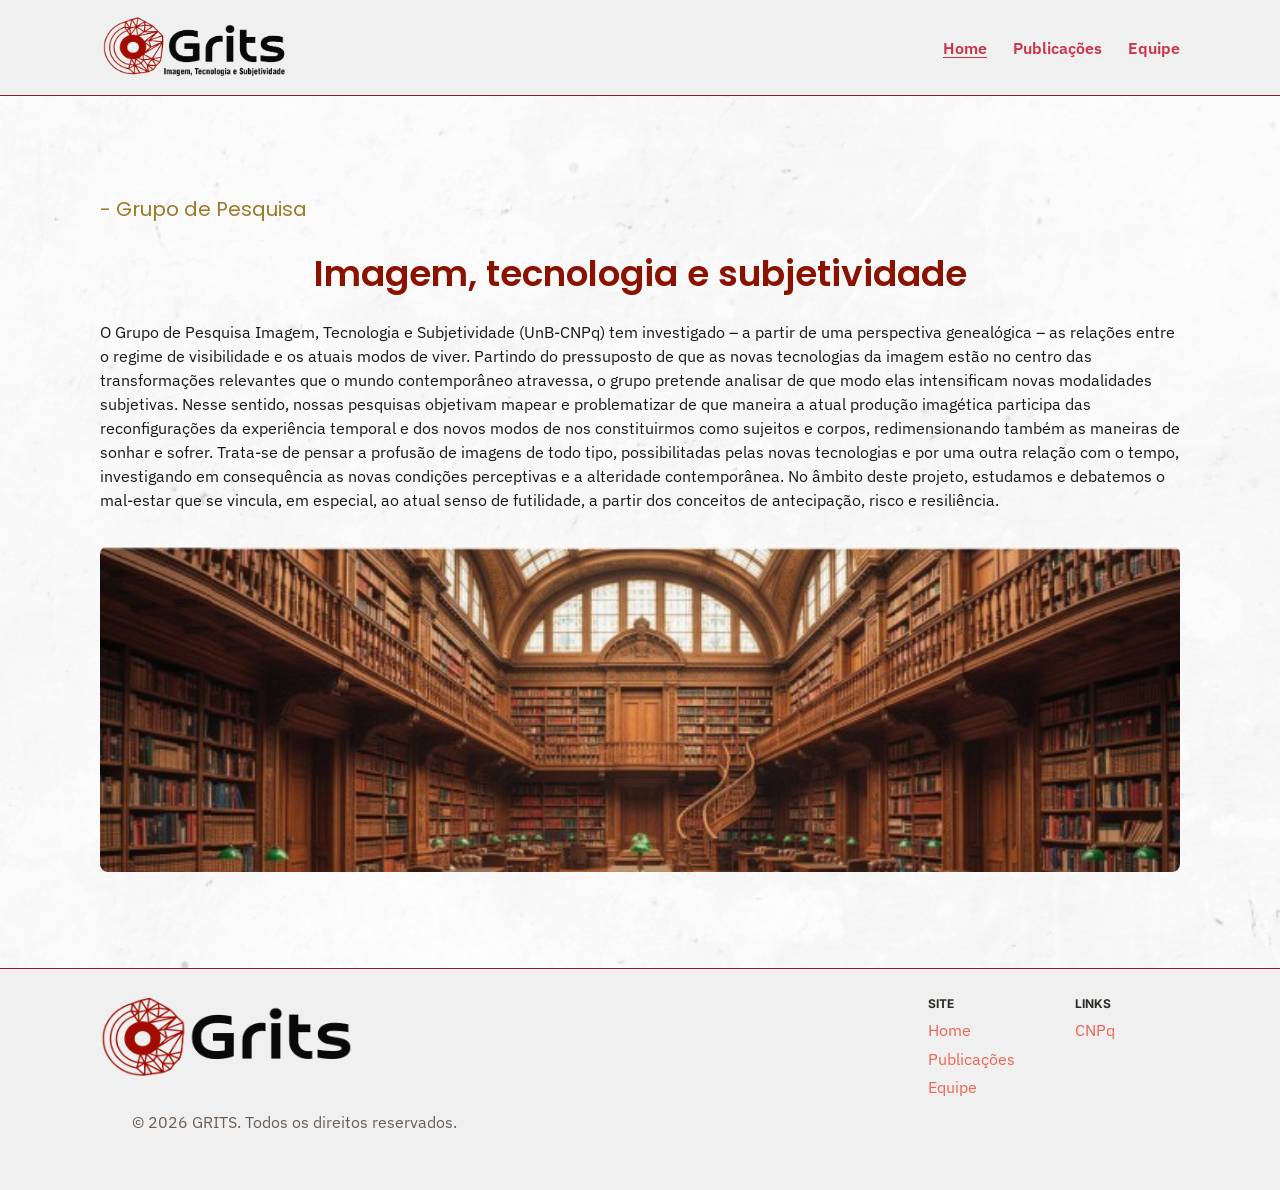
<file: index.html>
<!DOCTYPE html>
<html lang="pt-BR">

<head>

    <meta charset="UTF-8">
    <meta name="viewport" content="width=device-width, initial-scale=1.0">

    <title>GRITS — Imagem, tecnologia e subjetividade</title>

    <link rel="preconnect" href="https://fonts.googleapis.com">
    <link rel="preconnect" href="https://fonts.gstatic.com" crossorigin>

    <link
        href="https://fonts.googleapis.com/css2?family=IBM+Plex+Sans:wght@400;600&family=Inter:wght@700&family=Poppins:wght@400;600&display=swap"
        rel="stylesheet">

    <link rel="stylesheet" href="css/style.css">

</head>

<body>

    <!-- Reusable header -->
    <div id="header"></div>


    <main class="main-content">

        <div class="content-inner">

            <a class="back-link" href="#">
                - Grupo de Pesquisa
            </a>

            <article class="research-content">

                <h1>
                    Imagem, tecnologia e subjetividade
                </h1>

                <p>
                    O Grupo de Pesquisa Imagem, Tecnologia e Subjetividade (UnB-CNPq) tem investigado
                    – a partir de uma perspectiva genealógica – as relações entre o regime de visibilidade
                    e os atuais modos de viver. Partindo do pressuposto de que as novas tecnologias da
                    imagem estão no centro das transformações relevantes que o mundo contemporâneo atravessa,
                    o grupo pretende analisar de que modo elas intensificam novas modalidades subjetivas.
                    Nesse sentido, nossas pesquisas objetivam mapear e problematizar de que maneira a atual
                    produção imagética participa das reconfigurações da experiência temporal e dos novos
                    modos de nos constituirmos como sujeitos e corpos, redimensionando também as maneiras de
                    sonhar e sofrer. Trata-se de pensar a profusão de imagens de todo tipo, possibilitadas
                    pelas novas tecnologias e por uma outra relação com o tempo, investigando em consequência
                    as novas condições perceptivas e a alteridade contemporânea. No âmbito deste projeto,
                    estudamos e debatemos o mal-estar que se vincula, em especial, ao atual senso de
                    futilidade, a partir dos conceitos de antecipação, risco e resiliência.
                </p>

                <figure class="hero-image">

                    <img src="assets/library.jpg" alt="Interior de uma biblioteca histórica">

                </figure>

            </article>

        </div>

    </main>


    <!-- Reusable footer -->
    <div id="footer"></div>


    <script src="js/main.js"></script>

</body>

</html>
</file>
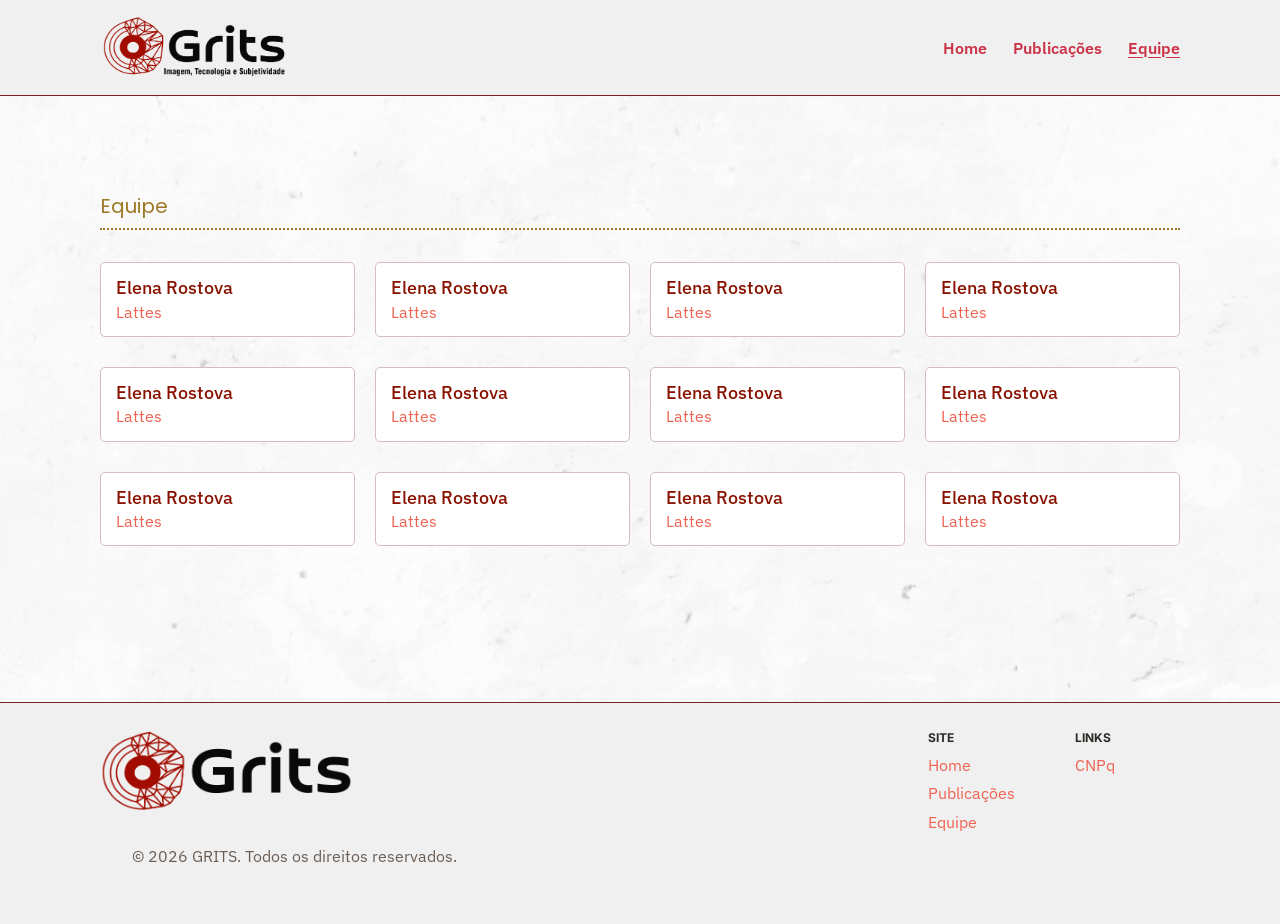
<file: pages/equipe.html>
<!DOCTYPE html>
<html lang="pt-BR">

<head>

    <meta charset="UTF-8">
    <meta name="viewport" content="width=device-width, initial-scale=1.0">

    <title>GRITS — Equipe</title>

    <link rel="preconnect" href="https://fonts.googleapis.com">
    <link rel="preconnect" href="https://fonts.gstatic.com" crossorigin>

    <link
        href="https://fonts.googleapis.com/css2?family=IBM+Plex+Sans:wght@400;600&family=Inter:wght@700&family=Poppins:wght@400;600&display=swap"
        rel="stylesheet">

    <link rel="stylesheet" href="../css/style.css">

</head>

<body>

    <div id="header"></div>

    <main class="main-content">

        <div class="content-inner">

            <div class="team-header">
                <h1>Equipe</h1>
            </div>

            <section class="team-grid" aria-label="Equipe">

                <article class="team-card">
                    <h2>Elena Rostova</h2>
                    <p>Lattes</p>
                </article>

                <article class="team-card">
                    <h2>Elena Rostova</h2>
                    <p>Lattes</p>
                </article>

                <article class="team-card">
                    <h2>Elena Rostova</h2>
                    <p>Lattes</p>
                </article>

                <article class="team-card">
                    <h2>Elena Rostova</h2>
                    <p>Lattes</p>
                </article>

                <article class="team-card">
                    <h2>Elena Rostova</h2>
                    <p>Lattes</p>
                </article>

                <article class="team-card">
                    <h2>Elena Rostova</h2>
                    <p>Lattes</p>
                </article>

                <article class="team-card">
                    <h2>Elena Rostova</h2>
                    <p>Lattes</p>
                </article>

                <article class="team-card">
                    <h2>Elena Rostova</h2>
                    <p>Lattes</p>
                </article>

                <article class="team-card">
                    <h2>Elena Rostova</h2>
                    <p>Lattes</p>
                </article>

                <article class="team-card">
                    <h2>Elena Rostova</h2>
                    <p>Lattes</p>
                </article>

                <article class="team-card">
                    <h2>Elena Rostova</h2>
                    <p>Lattes</p>
                </article>

                <article class="team-card">
                    <h2>Elena Rostova</h2>
                    <p>Lattes</p>
                </article>

            </section>

        </div>

    </main>

    <div id="footer"></div>

    <script src="../js/main.js"></script>

</body>

</html>
</file>
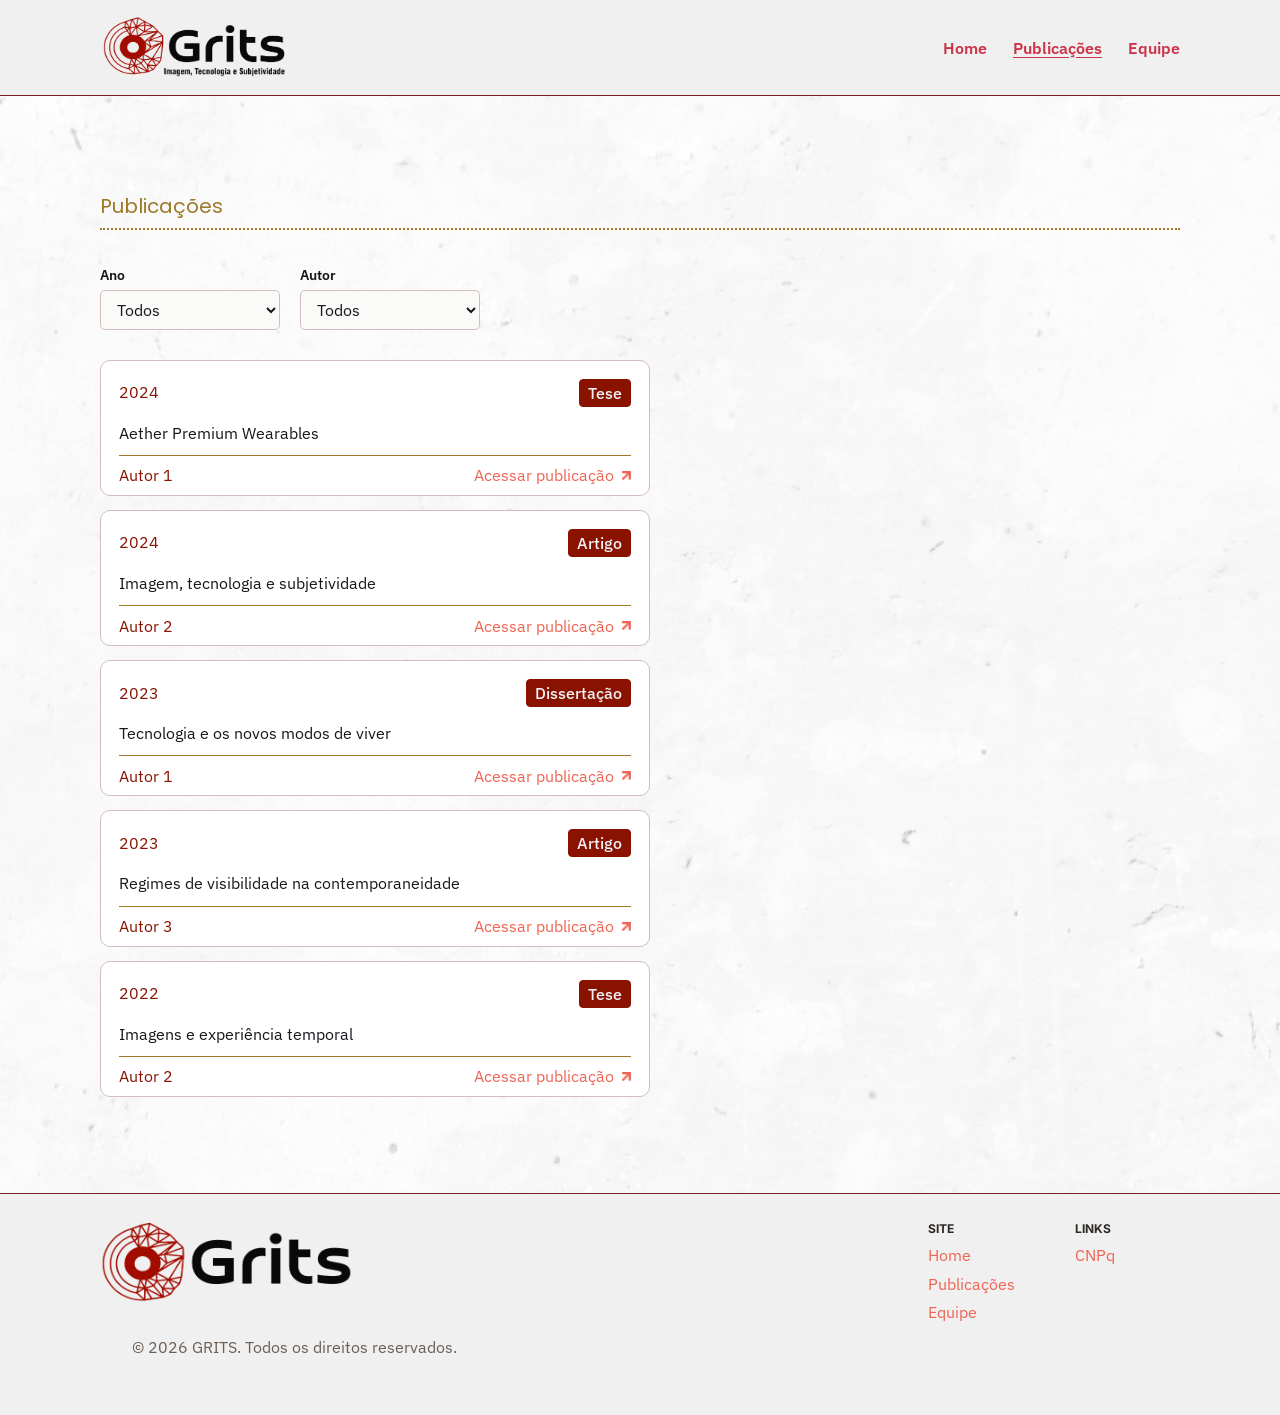
<file: pages/publicacoes.html>
<!DOCTYPE html>
<html lang="pt-BR">

<head>

    <meta charset="UTF-8">
    <meta name="viewport" content="width=device-width, initial-scale=1.0">

    <title>GRITS — Publicações</title>

    <link rel="preconnect" href="https://fonts.googleapis.com">
    <link rel="preconnect" href="https://fonts.gstatic.com" crossorigin>

    <link
        href="https://fonts.googleapis.com/css2?family=IBM+Plex+Sans:wght@400;600&family=Inter:wght@700&family=Poppins:wght@400;600&display=swap"
        rel="stylesheet">

    <link rel="stylesheet" href="../css/style.css">

</head>

<body>

    <div id="header"></div>


    <main class="main-content">

        <div class="content-inner">

            <div class="publications-header">
                <h1>Publicações</h1>
            </div>


            <!-- =========================================
                 FILTERS
                 ========================================= -->

            <section class="publications-filters" aria-label="Filtros de publicações">

                <div class="filter-group">

                    <label for="year-filter">
                        Ano
                    </label>

                    <select id="year-filter">
                        <option value="all">Todos</option>
                    </select>

                </div>


                <div class="filter-group">

                    <label for="author-filter">
                        Autor
                    </label>

                    <select id="author-filter">
                        <option value="all">Todos</option>
                    </select>

                </div>

            </section>


            <!-- =========================================
                 PUBLICATIONS
                 ========================================= -->

            <section id="publications-list" class="publications-list" aria-label="Lista de publicações">

                <!-- Cards generated by JavaScript -->

            </section>


            <!-- =========================================
                 EMPTY RESULT
                 ========================================= -->

            <p id="no-publications" class="no-publications" hidden>
                Nenhuma publicação encontrada.
            </p>

        </div>

    </main>


    <div id="footer"></div>


    <script src="../js/main.js"></script>

</body>

</html>
</file>
<file: css/style.css>
/* =========================================================
   GRITS
   Global Styles
   ========================================================= */

:root {

    --header-height: 96px;

    --main-min-height: 927px;

    --footer-height: 221px;


    /* Main colors */

    --red: #CB3448;

    --heading: #7A1F2B;
    --heading-primary: #891300;
    --btn-primary:#891300;
    --card-border:#D4BDBD;
    --purple: #645DD7;
    --gold:#9D7928;
    
    --body: #15171B;
    --bg-image: linear-gradient(rgba(255, 255, 255, 0.7), rgba(255, 255, 255, 0.7)), url("../assets/bg-home.png");

    /* Footer */

    --footer-heading: #2D2A26;

    --footer-text: #EE6352;

    --copyright: #6B5E54;


    /* Surfaces */

    --surface: #FAFAF9;

    --base-surface: #F0F0F0;


    /* Borders */

    --border: #7A1F2B;

    --accent: #08B2E3;
    --disabled: #E7A2AB;

    /* Shared content width */

    --content-width: 1080px;

}


/* =========================================================
   RESET
   ========================================================= */

* {
    box-sizing: border-box;
}


html {
    scroll-behavior: smooth;
}


body {
    max-width: 100%;
    min-height: 100vh;
    margin: 0;

    display: flex;
    flex-direction: column;

    background-image: var(--bg-image);
    background-repeat: no-repeat;
    background-position: center;
    background-size: cover;

    color: var(--body);

    font-family: "IBM Plex Sans", sans-serif;
    font-size: 16px;
    font-weight: 400;
}



a {
    color: inherit;
    text-decoration: none;
    transition:
        color 0.2s ease,
        text-decoration-color 0.2s ease,
        font-weight 0.2s ease;
}


/* =========================================================
   HEADER
   1440 x 96
   ========================================================= */

.site-header {

    width: 100%;

    height: var(--header-height);

    background: var(--base-surface);

    border-bottom: 1px solid var(--border);

}


.header-inner {

    width: var(--content-width);

    height: 100%;

    margin: 0 auto;

    display: flex;

    align-items: center;

    justify-content: space-between;

}


/* ---------------------------------------------------------
   Header Logo
   --------------------------------------------------------- */

.header-inner .brand {

    display: flex;

    align-items: center;

}


.header-inner .brand img {

    display: block;

    width: auto;

    height: 64px;

    max-width: 100%;

}


/* ---------------------------------------------------------
   Header Navigation
   --------------------------------------------------------- */

.main-nav {

    display: flex;

    align-items: center;

    gap: 26px;

}


.main-nav a {
    font-family: "IBM Plex Sans", sans-serif;
    font-size: 16px;
    font-weight: 600;
    line-height: 1;
    color: var(--red);
}

.main-nav a:hover {
    text-decoration: underline;
    text-underline-offset: 3px;
}


.main-nav a.active {
    text-decoration: underline;
    text-underline-offset: 3px;
}


/* =========================================================
   MAIN
   1440 x 927
   ========================================================= */

.main-content {
    width: 100%;
    flex: 1;
}

.content-inner {
    width: var(--content-width);
    margin: 0 auto;
    padding-top: 98px;
    padding-bottom: 96px;
}

@media (max-width: 640px) {

    .content-inner {
        width: calc(100% - 32px);

        padding-top: 40px;
        padding-bottom: 96px;
    }

}

/* ---------------------------------------------------------
   Back Link
   --------------------------------------------------------- */

.back-link {

    display: inline-block;

    margin-bottom: 28px;

    font-family: "Poppins", sans-serif;

    font-size: 20px;

    font-weight: 400;

    color: var(--gold);

}


/* ---------------------------------------------------------
   Research Content
   --------------------------------------------------------- */

.research-content {

    width: 100%;

}


.research-content h1 {

    width: 100%;

    margin: 0 0 25px;

    text-align: center;

    font-family: "Poppins", sans-serif;

    font-size: 36px;

    font-weight: 600;

    line-height: 1.2;

    color: var(--heading-primary);

}


.research-content p {

    width: 100%;

    margin: 0;

    font-family: "IBM Plex Sans", sans-serif;

    font-size: 16px;

    font-weight: 400;

    line-height: 1.5;

    color: var(--body);

}


/* =========================================================
   HOME IMAGE
   ========================================================= */

.hero-image {

    width: 100%;

    margin: 34px 0 0;

    padding: 0;

    overflow: hidden;

    border-radius: 8px;

}


.hero-image img {

    display: block;

    width: 100%;

    height: auto;

}


/* =========================================================
   FOOTER
   1440 x 221
   ========================================================= */

.site-footer {

    width: 100%;

    min-height: var(--footer-height);

    background: var(--base-surface);

    border-top: 1px solid var(--border);

}


.footer-inner {

    width: var(--content-width);

    min-height: var(--footer-height);

    margin: 0 auto;

    padding: 28px 0 20px;

    display: grid;

    grid-template-columns: 1fr 105px 105px;

    column-gap: 42px;

    align-items: start;

}


/* ---------------------------------------------------------
   Footer Brand
   --------------------------------------------------------- */

.footer-brand {

    min-height: 130px;

    display: flex;

    flex-direction: column;

    justify-content: space-between;

}


.footer-brand .brand {

    display: inline-flex;

    align-items: center;

}


.footer-brand .brand img {

    display: block;

    width: auto;

    height: 80px;

    max-width: 100%;

}


/* ---------------------------------------------------------
   Footer Columns
   --------------------------------------------------------- */

.footer-column {

    display: flex;

    flex-direction: column;

    align-items: flex-start;

}


.footer-column h2 {

    margin: 0 0 8px;

    font-family: "Inter", sans-serif;

    font-size: 12px;

    font-weight: 700;

    line-height: 1.2;

    color: var(--footer-heading);

}


.footer-column a {

    margin-bottom: 6px;

    font-family: "IBM Plex Sans", sans-serif;

    font-size: 16px;

    font-weight: 400;

    line-height: 1.4;

    color: var(--footer-text);

}

.footer-column a:hover {
    text-decoration: underline;
    text-underline-offset: 3px;
}


/* ---------------------------------------------------------
   Copyright
   --------------------------------------------------------- */

.copyright {

    margin: 2rem;

    font-family: "IBM Plex Sans", sans-serif;

    font-size: 16px;

    font-weight: 400;
    line-height: 27px;

    color: var(--copyright);

}


/* =========================================================
   RESPONSIVE
   ========================================================= */

@media (max-width: 1128px) {

    .header-inner,
    .content-inner,
    .footer-inner {

        width: calc(100% - 48px);

    }

}


/* =========================================================
   MOBILE
   ========================================================= */

@media (max-width: 640px) {

    .site-header {

        height: auto;

        min-height: 88px;

    }


    .header-inner {

        width: calc(100% - 32px);

        padding: 18px 0;

        flex-direction: column;

        gap: 18px;

    }


    .main-nav {

        gap: 18px;

    }


    .main-nav a {

        font-size: 14px;

    }


    .content-inner {

        width: calc(100% - 32px);

        padding-top: 40px;

        padding-bottom: 60px;

    }


    .back-link {

        font-size: 16px;

        margin-bottom: 24px;

    }


    .research-content h1 {

        font-size: 26px;

        text-align: left;

    }


    .research-content p {

        font-size: 15px;

        line-height: 1.55;

    }


    .hero-image {

        margin-top: 28px;

    }


    .footer-inner {

        width: calc(100% - 32px);

        padding: 30px 0;

        grid-template-columns: 1fr 1fr;

        row-gap: 32px;

    }


    .footer-brand {

        grid-column: 1 / -1;

        min-height: 145px;

    }

}

/* =========================================================
   PUBLICATIONS
   ========================================================= */

.publications-header {
    width: 100%;
    margin: 0 0 37px;
}

.publications-header h1 {
    width: 100%;

    margin: 0;
    padding: 0 0 10px;

    border-bottom: 2px dotted var(--gold);

    font-family: "Poppins", sans-serif;
    font-size: 20px;
    font-weight: 400;
    line-height: 1.2;

    color: var(--gold);
}


/* ---------------------------------------------------------
   Publications List
   --------------------------------------------------------- */

.publications-list {
    width: 550px;
    max-width: 100%;

    margin: 0;
    padding: 0;

    display: flex;
    flex-direction: column;

    gap: 14px;
}


/* ---------------------------------------------------------
   Publication Card
   --------------------------------------------------------- */

.publication-card {
    width: 100%;

    min-height: 130px;

    margin: 0;
    padding: 18px 18px 0;

    background: #FFFFFF;

    border: 1px solid var(--card-border);
    border-radius: 10px;

    box-shadow: none;
}


/* ---------------------------------------------------------
   Top Row
   --------------------------------------------------------- */

.publication-top {
    width: 100%;

    display: flex;
    align-items: center;
    justify-content: space-between;
}


/* ---------------------------------------------------------
   Year
   --------------------------------------------------------- */

.publication-year {
    margin: 0;

    font-family: "IBM Plex Sans", sans-serif;
    font-size: 16px;
    font-weight: 400;
    line-height: 1.2;

    color: var(--heading-primary);
}


/* ---------------------------------------------------------
   Publication Type / Button
   --------------------------------------------------------- */

.publication-type {
    display: inline-flex;
    align-items: center;
    justify-content: center;

    min-width: 36px;
    height: 28px;

    padding: 0 8px;

    border: 1px solid var(--btn-primary);
    border-radius: 4px;

    font-family: "IBM Plex Sans", sans-serif;
    font-size: 16px;
    font-weight: 500;
    line-height: 1;
    background-color: var(--btn-primary);
    color: #F2F2F7;
}


/* ---------------------------------------------------------
   Publication Title / Card Text
   --------------------------------------------------------- */

.publication-card h2 {
    margin: 17px 0 12px;

    font-family: "IBM Plex Sans", sans-serif;
    font-size: 16px;
    font-weight: 400;
    line-height: 1.2;

    color: var(--body);
}


/* ---------------------------------------------------------
   Bottom Row
   --------------------------------------------------------- */

.publication-bottom {
    width: 100%;
    height: 40px;

    border-top: 1px solid var(--gold);

    display: flex;
    align-items: center;
    justify-content: space-between;
}


/* ---------------------------------------------------------
   Autor
   --------------------------------------------------------- */

.publication-author {
    margin: 0;

    font-family: "IBM Plex Sans", sans-serif;
    font-size: 16px;
    font-weight: 400;
    line-height: 1;

    color: var(--heading-primary);
}


/* ---------------------------------------------------------
   Acessar Publicação
   --------------------------------------------------------- */

.publication-link {
    display: inline-flex;
    align-items: center;
    gap: 3px;

    margin: 0;

    font-family: "IBM Plex Sans", sans-serif;
    font-size: 16px;
    font-weight: 400;
    line-height: 1;

    color: var(--footer-text);

    transition: opacity 0.2s ease;
}

.publication-link:hover {
    text-decoration: underline;
    text-underline-offset: 3px;
    opacity: 1;
}

.publication-link span {
    font-size: 16px;
    font-weight: 400;
    line-height: 1;
}


/* =========================================================
   PUBLICATIONS — MOBILE
   ========================================================= */

@media (max-width: 640px) {

    .publications-header {
        margin-bottom: 28px;
    }

    .publications-header h1 {
        font-size: 20px;
        padding-bottom: 9px;
    }

    .publications-list {
        width: 100%;
        gap: 14px;
    }

    .publication-card {
        width: 100%;
        min-height: 130px;
        padding: 18px 16px 0;
    }

    .publication-year {
        font-size: 16px;
    }

    .publication-type {
        font-size: 16px;
    }

    .publication-card h2 {
        font-size: 16px;
        margin-top: 17px;
    }

    .publication-author,
    .publication-link {
        font-size: 16px;
    }

}

/* =========================================
   EQUIPE
   ========================================= */

.team-header {
    width: 100%;
    margin: 0 0 32px;
}

.team-header h1 {
    width: 100%;

    margin: 0;
    padding: 0 0 10px;

    border-bottom: 2px dotted var(--gold);

    font-family: "Poppins", sans-serif;
    font-size: 20px;
    font-weight: 400;
    line-height: 1.2;

    color: var(--gold);
}


/* ---------------------------------------------------------
   Team Grid
   --------------------------------------------------------- */

.team-grid {
    display: grid;

    grid-template-columns: repeat(4, 1fr);

    column-gap: 20px;
    row-gap: 30px;

    padding-bottom: 60px;
}


/* ---------------------------------------------------------
   Team Card
   --------------------------------------------------------- */

.team-card {
    min-height: 62px;

    margin: 0;
    padding: 14px 15px;

    background: #FFFFFF;

    border: 1px solid var(--card-border);
    border-radius: 5px;

    box-shadow: none;
}


/* ---------------------------------------------------------
   Team Member Name
   --------------------------------------------------------- */

.team-card h2 {
    margin: 0 0 4px;

    font-family: "IBM Plex Sans", sans-serif;
    font-size: 18px;
    font-weight: 500;
    line-height: 1.2;

    color: var(--heading-primary);
}


/* ---------------------------------------------------------
   Lattes
   --------------------------------------------------------- */

.team-card p {
    margin: 0;

    font-family: "IBM Plex Sans", sans-serif;
    font-size: 16px;
    font-weight: 400;
    line-height: 1.2;

    color: var(--footer-text);
}


/* =========================================
   EQUIPE — TABLET
   ========================================= */

@media (max-width: 900px) {

    .team-grid {
        grid-template-columns: repeat(2, 1fr);
    }

}


/* =========================================
   EQUIPE — MOBILE
   ========================================= */

@media (max-width: 640px) {

    .team-header {
        margin-bottom: 28px;
    }

    .team-header h1 {
        font-size: 20px;
    }

    .team-grid {
        grid-template-columns: 1fr;
        row-gap: 16px;
    }

}

/* =========================================================
   PUBLICATIONS FILTERS
   ========================================================= */

.publications-filters {

    width: 550px;
    max-width: 100%;

    margin: 0 0 30px;

    display: flex;
    align-items: flex-end;

    gap: 20px;

}


/* ---------------------------------------------------------
   Filter Group
   --------------------------------------------------------- */

.filter-group {

    display: flex;

    flex-direction: column;

    gap: 6px;

}


/* ---------------------------------------------------------
   Label
   --------------------------------------------------------- */

.filter-group label {

    font-family: "IBM Plex Sans", sans-serif;

    font-size: 14px;

    font-weight: 600;

    line-height: 1.2;

    color: var(--body);

}


/* ---------------------------------------------------------
   Select
   --------------------------------------------------------- */

.filter-group select {

    min-width: 180px;

    height: 40px;

    padding: 0 12px;

    background: var(--surface);

    border: 1px solid var(--card-border);

    border-radius: 5px;

    font-family: "IBM Plex Sans", sans-serif;

    font-size: 16px;

    font-weight: 400;

    color: var(--body);

    cursor: pointer;

}


.filter-group select:hover {

    border-color: var(--gold);

}


.filter-group select:focus {

    outline: none;

    border-color: var(--gold);

    box-shadow: 0 0 0 2px rgba(157, 121, 40, 0.15);

}


/* =========================================================
   NO RESULTS
   ========================================================= */

.no-publications {

    width: 550px;
    max-width: 100%;

    margin: 30px 0;

    font-family: "IBM Plex Sans", sans-serif;

    font-size: 16px;

    color: var(--body);

}


/* =========================================================
   PUBLICATIONS FILTERS — MOBILE
   ========================================================= */

@media (max-width: 640px) {

    .publications-filters {

        width: 100%;

        flex-direction: column;

        align-items: stretch;

        gap: 14px;

        margin-bottom: 24px;

    }


    .filter-group select {

        width: 100%;

    }

}

.publication-link img {

    width: 14px;
    height: 14px;

    object-fit: contain;

    display: block;

}
</file>
